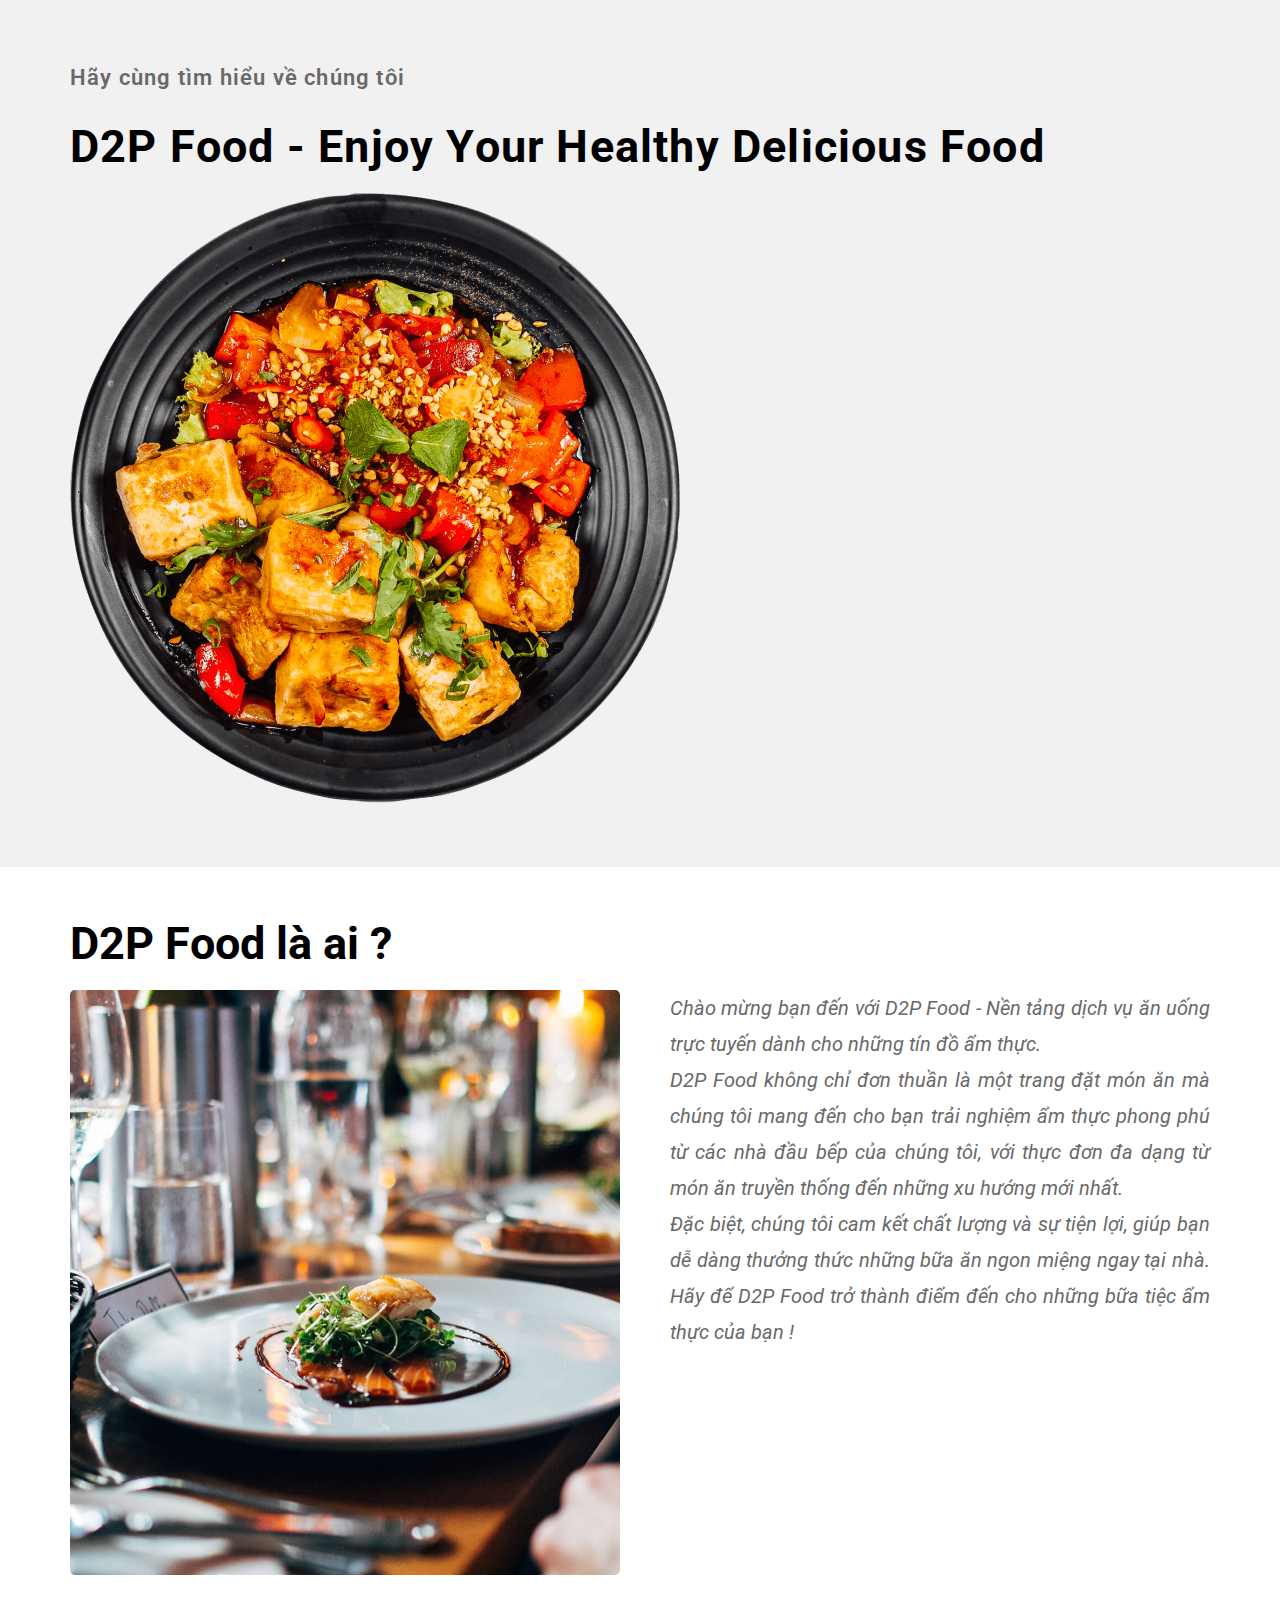
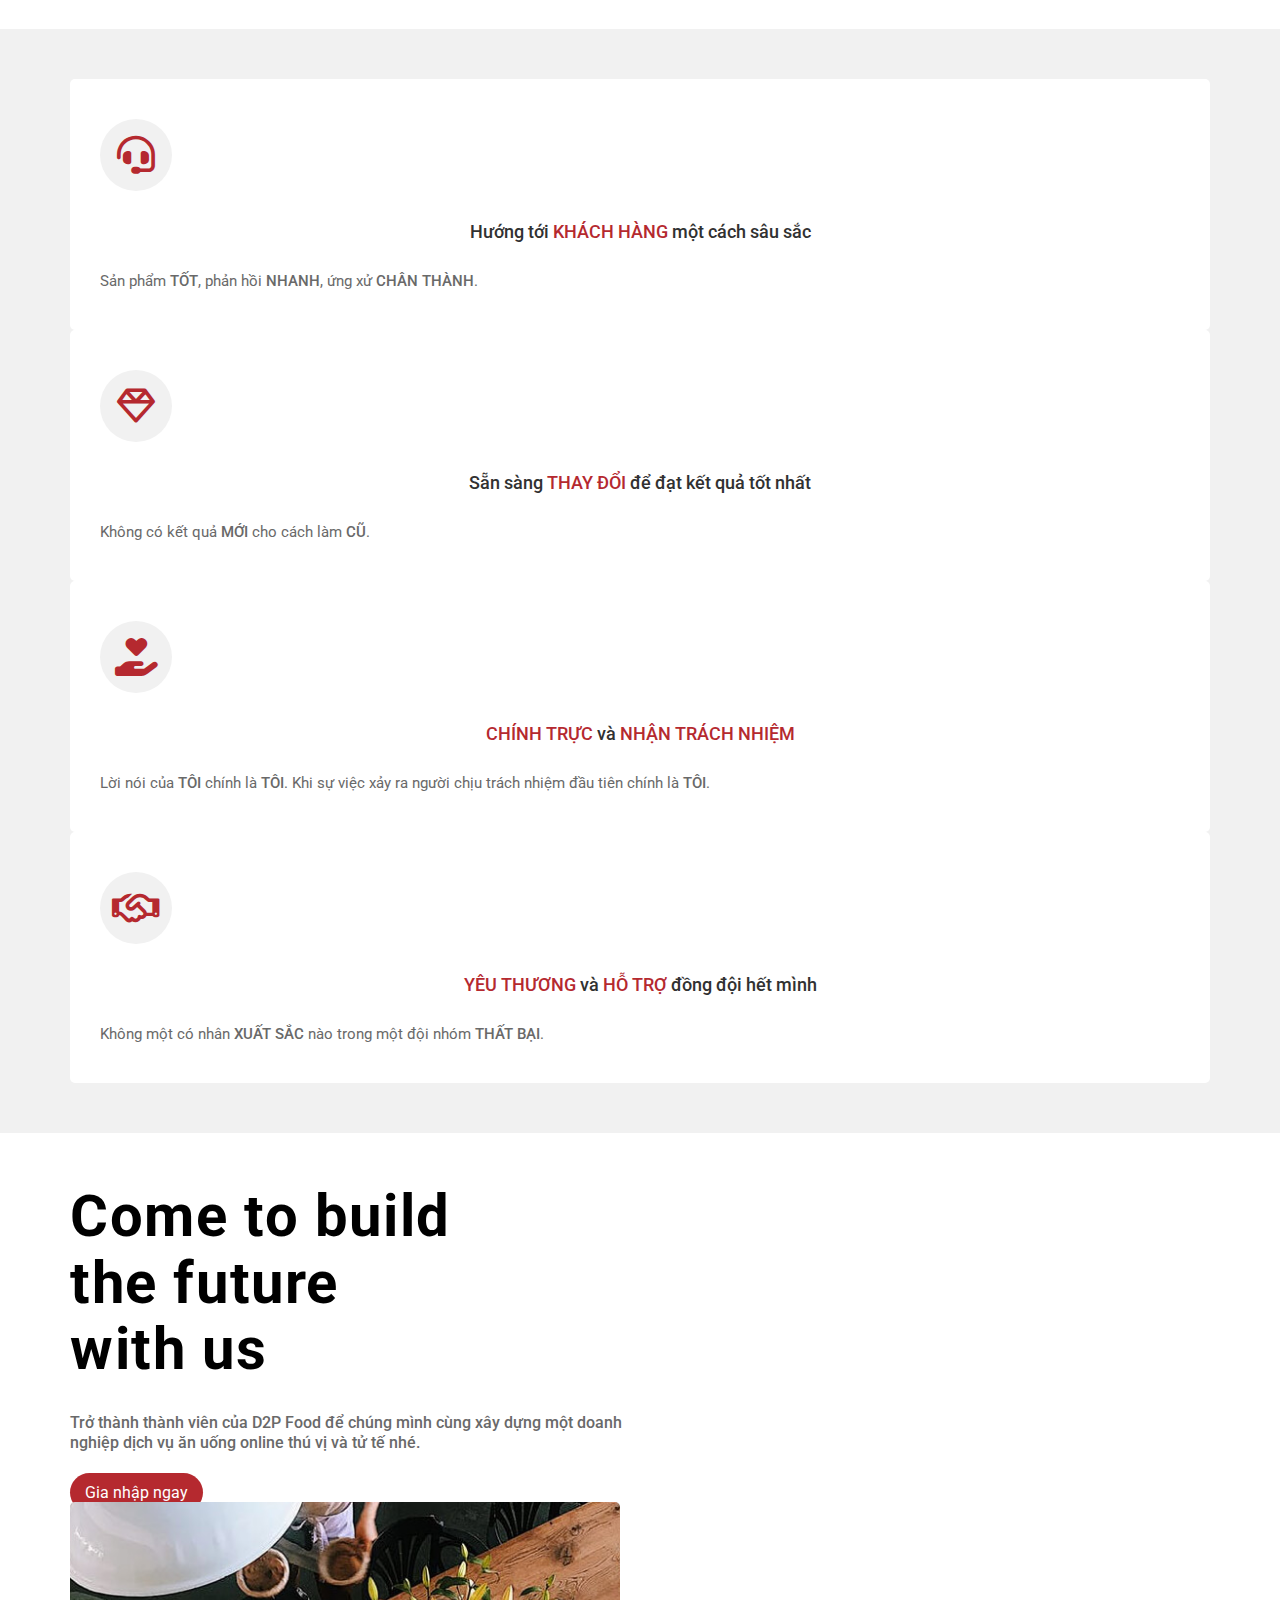
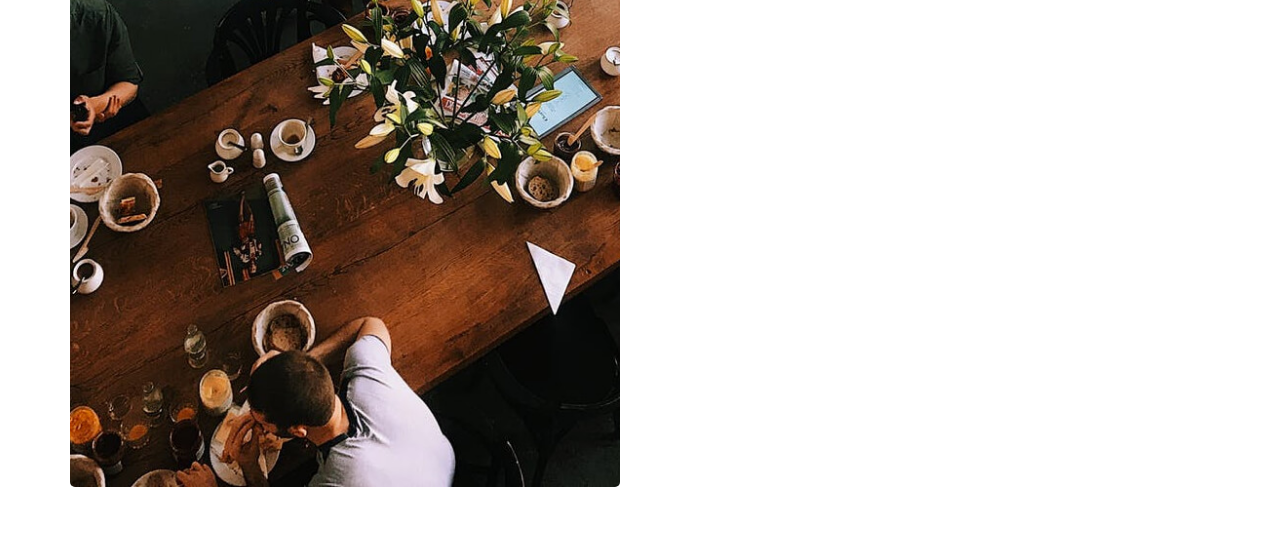
<file: about-us.html>
<!doctype html>
<html lang="en">

<head>
  <!-- Required meta tags -->
  <meta charset="utf-8">
  <meta name="viewport" content="width=device-width, initial-scale=1, shrink-to-fit=no">

  <!-- Bootstrap CSS -->
  <link rel="stylesheet" href="https://cdn.jsdelivr.net/npm/bootstrap@4.6.2/dist/css/bootstrap.min.css"
    integrity="sha384-xOolHFLEh07PJGoPkLv1IbcEPTNtaed2xpHsD9ESMhqIYd0nLMwNLD69Npy4HI+N" crossorigin="anonymous">
  <!-- icon thanh tab -->
  <link href="./assets/images/icon-d2p.png" rel="icon" type="image/x-icon" />
  <!-- CSS -->
  <link rel="stylesheet" href="./assets/css/base.css" />
  <link rel="stylesheet" href="./assets/css/about-us.css" />
  <!-- icon -->
  <link rel="stylesheet" href="./assets/font/fontawesome-6.7.1/css/all.min.css">

  <title>Tất cả về D2P Food</title>
</head>

<body class="about-us">

  <!--Section 1 -->
  <section id="hero" class="section-1">
    <div class="container">
      <div class="row gy-4 justify-content-center justify-content-lg-between">
        <div class="col-lg-5 order-2 order-lg-1 d-flex flex-column justify-content-center">
          <p class="sub-heading">Hãy cùng tìm hiểu về chúng tôi</p>
          <h1 data-aos="fade-up">D2P Food - Enjoy Your Healthy Delicious Food</h1>
        </div>
        <div class="col-lg-5 order-1 order-lg-2 hero-img" data-aos="zoom-out">
          <img src="./assets/images/hero-img.png" class="img-fluid animated" alt="">
        </div>
      </div>
    </div>
  </section>
  <!--End Section 1 -->

  <!-- Section 2 -->
  <div class="section-2">
    <div class="container">
      <div class="row">
        <div class="col-12">
          <h1 class="inner-title">D2P Food là ai ?</h1>
        </div>
      </div>
      <div class="inner-content">
        <div class="inner-img">
          <img src="./assets/images/background-1.jpg" alt="">
        </div>
        <p class="inner-desc">
          Chào mừng bạn đến với D2P Food - Nền tảng dịch vụ ăn uống trực tuyến dành cho những tín đồ ẩm thực.
          <br>
          D2P Food không chỉ đơn thuần là một trang đặt món ăn mà chúng tôi mang đến cho bạn trải nghiệm ẩm thực
          phong phú từ các nhà đầu bếp của chúng tôi, với thực đơn đa dạng từ món ăn truyền thống đến những xu hướng mới
          nhất.
          <br>
          Đặc biệt, chúng tôi cam kết chất lượng và sự tiện lợi, giúp bạn dễ dàng thưởng thức những bữa ăn ngon miệng
          ngay tại nhà. Hãy để D2P Food trở thành điểm đến cho những bữa tiệc ẩm thực của bạn !
        </p>
      </div>
    </div>
  </div>
  <!-- End Section 2 -->

  <!-- Section 3 -->
  <div class="section-3">
    <div class="container">
      <div class="inner-card">
        <div class="row">
          <div class="col-3">
            <div class="card">
              <div class="inner-icon">
                <i class="fa-solid fa-headset"></i>
              </div>
              <h5 class="inner-heading">
                Hướng tới <span>KHÁCH HÀNG</span> một cách sâu sắc
              </h5>
              <div class="inner-desc">
                Sản phẩm <span>TỐT</span>, phản hồi <span>NHANH</span>, ứng xử <span>CHÂN THÀNH</span>.
              </div>
            </div>
          </div>
          <div class="col-3">
            <div class="card">
              <div class="inner-icon">
                <i class="fa-regular fa-gem"></i>
              </div>
              <h5 class="inner-heading">
                Sẵn sàng <span>THAY ĐỔI</span> để đạt kết quả tốt nhất
              </h5>
              <div class="inner-desc">
                Không có kết quả <span>MỚI</span> cho cách làm <span>CŨ</span>.
              </div>
            </div>
          </div>
          <div class="col-3">
            <div class="card">
              <div class="inner-icon">
                <i class="fa-solid fa-hand-holding-heart"></i>
              </div>
              <h5 class="inner-heading">
                <span>CHÍNH TRỰC</span> và <span>NHẬN TRÁCH NHIỆM</span>
              </h5>
              <div class="inner-desc">
                Lời nói của <span>TÔI</span> chính là <span>TÔI</span>.
                Khi sự việc xảy ra người chịu trách nhiệm đầu tiên chính là <span>TÔI</span>.
              </div>
            </div>
          </div>
          <div class="col-3">
            <div class="card">
              <div class="inner-icon">
                <i class="fa-regular fa-handshake"></i>
              </div>
              <h5 class="inner-heading">
                <span>YÊU THƯƠNG</span> và <span>HỖ TRỢ</span> đồng đội hết mình
              </h5>
              <div class="inner-desc">
                Không một có nhân <span>xuất sắc</span> nào trong một đội nhóm <span>thất bại</span>.
              </div>
            </div>
          </div>
        </div>
      </div>
    </div>
  </div>
  <!-- End section 3 -->

  <!-- Section 4 -->
  <div class="section-4">
    <div class="container">
      <div class="row">
        <div class="inner-content">
          <h3 class="inner-title">
            Come to build 
            <br>
            the future 
            <br>
            with us
          </h3>
          <p class="inner-desc">
            Trở thành thành viên của D2P Food để chúng mình cùng xây dựng một doanh nghiệp dịch vụ ăn uống online thú vị và tử tế nhé.
          </p>
          <div class="inner-button">
            <a href="#">Gia nhập ngay</a>
          </div>
        </div>
        <div class="inner-img">
          <img src="./assets/images/about-us-5.png" alt="">
        </div>
      </div>
    </div>
  </div>
  <!-- End section 4 -->



  <script src="https://cdn.jsdelivr.net/npm/jquery@3.5.1/dist/jquery.slim.min.js"
    integrity="sha384-DfXdz2htPH0lsSSs5nCTpuj/zy4C+OGpamoFVy38MVBnE+IbbVYUew+OrCXaRkfj"
    crossorigin="anonymous"></script>
  <script src="https://cdn.jsdelivr.net/npm/bootstrap@4.6.2/dist/js/bootstrap.bundle.min.js"
    integrity="sha384-Fy6S3B9q64WdZWQUiU+q4/2Lc9npb8tCaSX9FK7E8HnRr0Jz8D6OP9dO5Vg3Q9ct"
    crossorigin="anonymous"></script>
  <script src="./assets/js/main.js"></script>
</body>

</html>
</file>
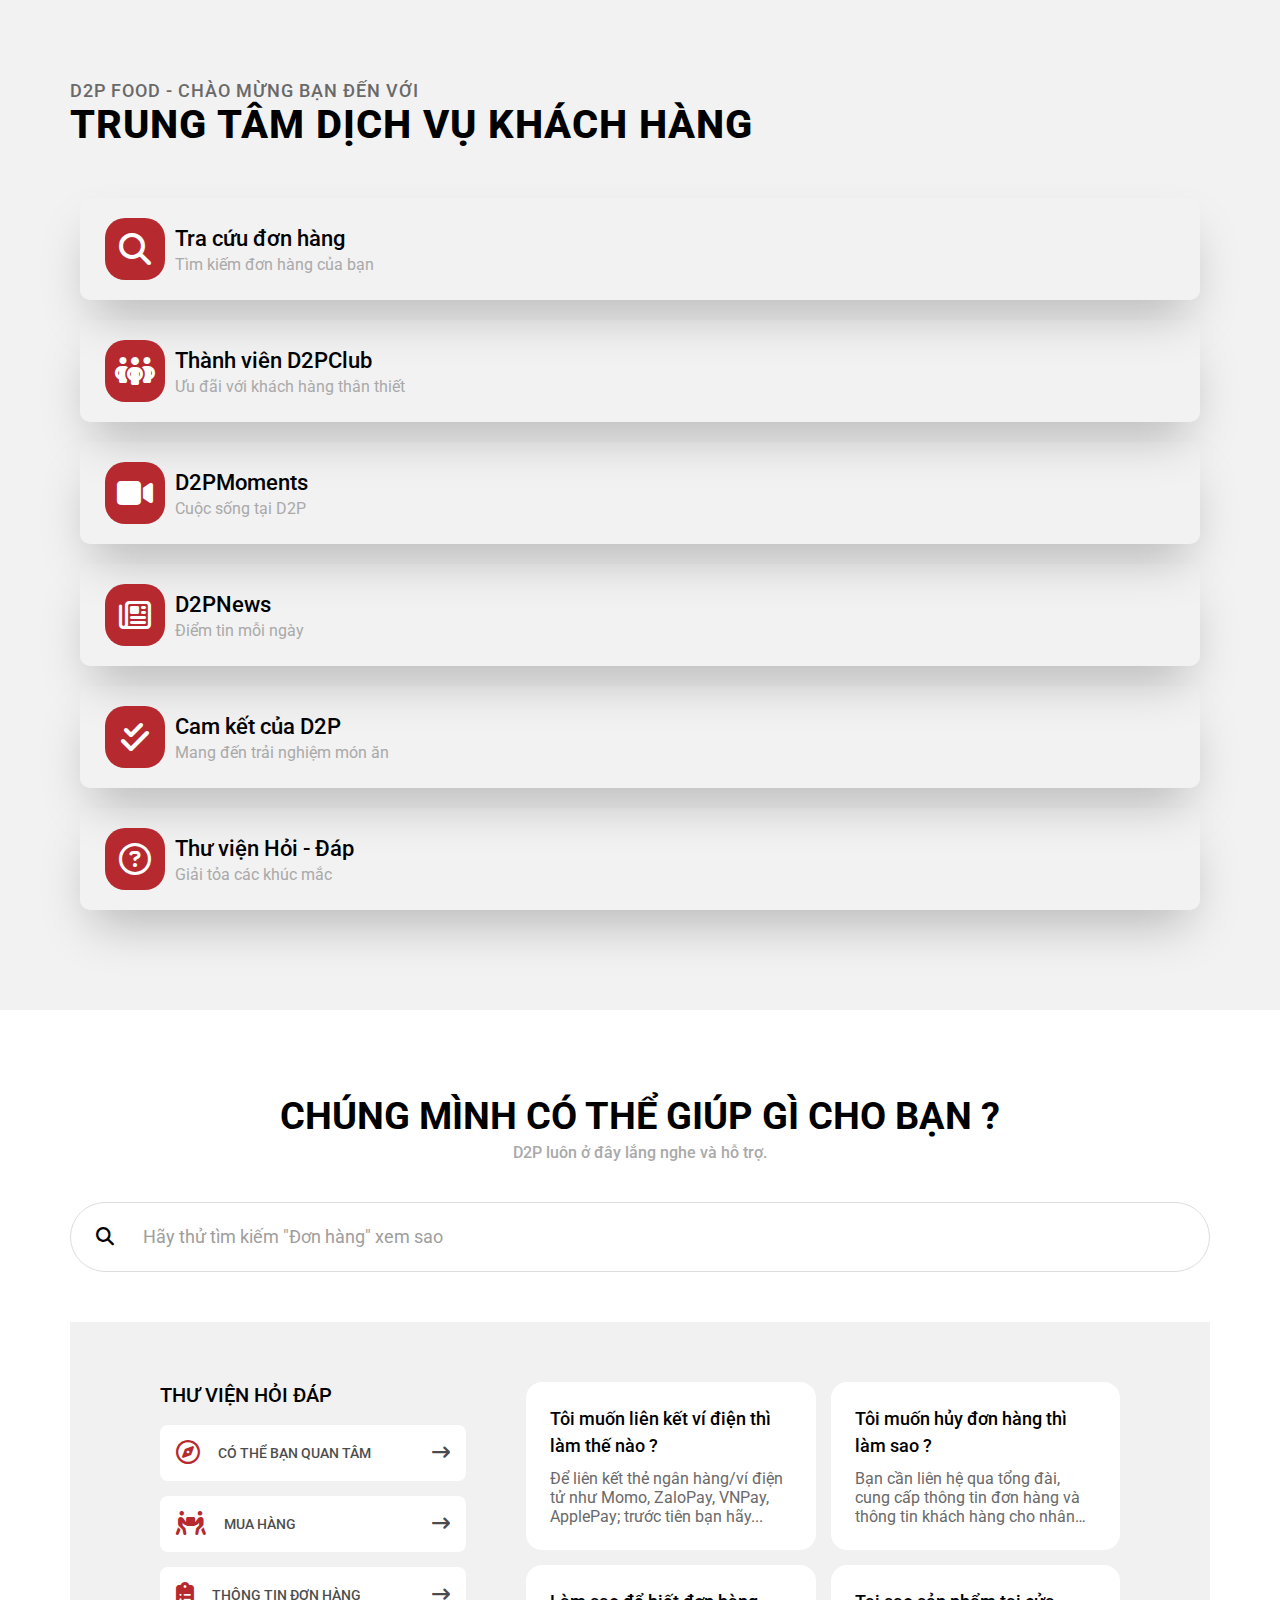
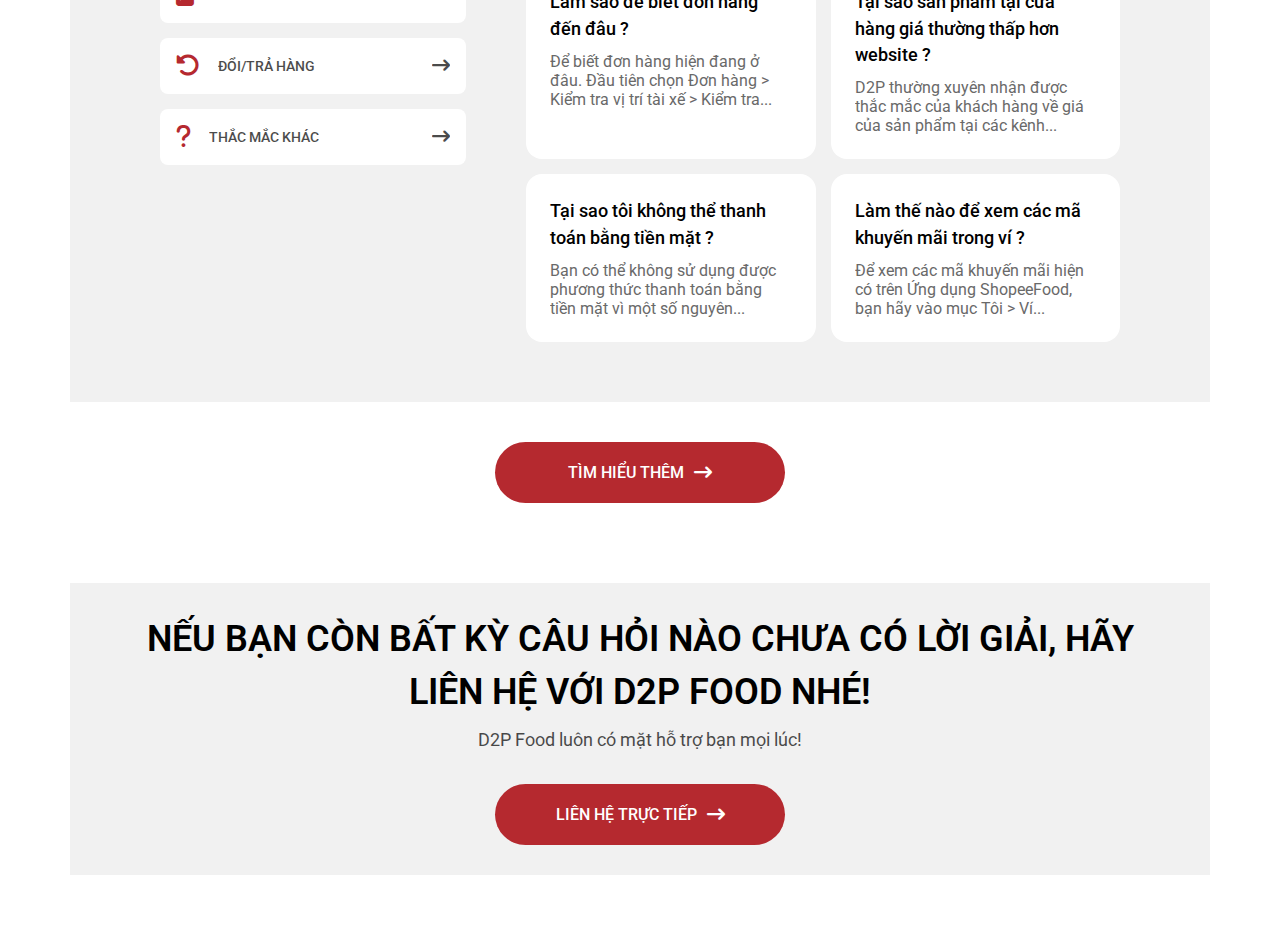
<file: cskh.html>
<!doctype html>
<html lang="en">
  <head>
    <!-- Required meta tags -->
    <meta charset="utf-8">
    <meta name="viewport" content="width=device-width, initial-scale=1, shrink-to-fit=no">

    <!-- Bootstrap CSS -->
    <link rel="stylesheet" href="https://cdn.jsdelivr.net/npm/bootstrap@4.6.2/dist/css/bootstrap.min.css" integrity="sha384-xOolHFLEh07PJGoPkLv1IbcEPTNtaed2xpHsD9ESMhqIYd0nLMwNLD69Npy4HI+N" crossorigin="anonymous">
     <!-- icon thanh tab -->
     <link href="./assets/images/icon-d2p.png" rel="icon" type="image/x-icon" />
     <!-- CSS -->
     <link rel="stylesheet" href="./assets/css/base.css" />
     <link rel="stylesheet" href="./assets/css/cskh.css" />
     <!-- icon -->
     <link rel="stylesheet" href="./assets/font/fontawesome-6.7.1/css/all.min.css">
    <title>Trung tâm dịch vụ chăm sóc khách hàng</title>
  </head>
  <body>

    <div class="customer-service">
        <!-- SECTION 1 -->
        <div class="section-1">
            <div class="container">
                <div class="row">
                    <div class="col-12">
                        <div class="inner-title">
                            <div class="sub-heading">
                                D2P Food - Chào mừng bạn đến với
                            </div>
                            <div class="heading">
                                Trung tâm dịch vụ khách hàng
                            </div>
                        </div>
                    </div>
                </div>
                <div class="inner-content">
                    <!-- ROW 1 -->
                    <div class="row">
                        <div class="col-4">
                            <a href="#" class="card">
                                <div class="icon"><i class="fa-solid fa-magnifying-glass"></i></div>
                                <div class="service">
                                    <h4 class="service-name">Tra cứu đơn hàng</h4>
                                    <div class="service-desc">Tìm kiếm đơn hàng của bạn</div>
                                </div>
                            </a>
                        </div>
                        <div class="col-4">
                            <a href="#" class="card center">
                                <div class="icon"><i class="fa-solid fa-people-group"></i></div>
                                <div class="service">
                                    <h4 class="service-name">Thành viên D2PClub</h4>
                                    <div class="service-desc">Ưu đãi với khách hàng thân thiết</div>
                                </div>
                            </a>
                        </div>
                        <div class="col-4">
                            <a href="#" class="card">
                                <div class="icon"><i class="fa-solid fa-video"></i></div>
                                <div class="service">
                                    <h4 class="service-name">D2PMoments</h4>
                                    <div class="service-desc">Cuộc sống tại D2P</div>
                                </div>
                            </a>
                        </div>
                    </div>
                    <!-- END ROW 1 -->

                    <!-- ROW 2 -->
                    <div class="row">
                        <div class="col-4">
                            <a href="#" class="card">
                                <div class="icon"><i class="fa-regular fa-newspaper"></i></div>
                                <div class="service">
                                    <h4 class="service-name">D2PNews</h4>
                                    <div class="service-desc">Điểm tin mỗi ngày</div>
                                </div>
                            </a>
                        </div>
                        <div class="col-4">
                            <a href="#" class="card center">
                                <div class="icon"><i class="fa-solid fa-check-double"></i></div>
                                <div class="service">
                                    <h4 class="service-name">Cam kết của D2P</h4>
                                    <div class="service-desc">Mang đến trải nghiệm món ăn</div>
                                </div>
                            </a>
                        </div>
                        <div class="col-4">
                            <a href="" class="card">
                                <div class="icon"><i class="fa-regular fa-circle-question"></i></div>
                                <div class="service">
                                    <h4 class="service-name">Thư viện Hỏi - Đáp</h4>
                                    <div class="service-desc">Giải tỏa các khúc mắc</div>
                                </div>
                            </a>
                        </div>
                    </div>
                    <!-- END ROW 2 -->
                </div>
            </div>
        </div>
        <!-- END SECTION 1 -->

        <!-- SECTION 2 -->
        <div class="section-2">
            <div class="container">
                <div class="row">
                    <div class="col-12">
                        <div class="inner-title">
                            <h1 class="heading">
                                Chúng mình có thể giúp gì cho bạn ?
                            </h1>
                            <p class="sub-heading">
                                D2P luôn ở đây lắng nghe và hỗ trợ.
                            </p>
                        </div>
                        <div class="row">
                            <div class="col-12">
                                <div class="inner-search">
                                    <span class="icon-search"><i class="fa-solid fa-magnifying-glass"></i></span>
                                    <input type="text" placeholder="Hãy thử tìm kiếm &quot;Đơn hàng&quot; xem sao" class="input">
                                </div>
                            </div>
                        </div>
                        <div class="inner-content">
                            <div class="service-nav">
                                <div class="service-nav-title">
                                    <p>Thư viện hỏi đáp</p>
                                </div>
                                <div class="service-nav-list">
                                    <ul>
                                        <li>
                                            <a href="#">
                                                <span class="service-icon"><i class="fa-regular fa-compass"></i></span>
                                                <p>Có thể bạn quan tâm</p>
                                                <span class="icon-arrow"><i class="fa-solid fa-arrow-right-long"></i></span>
                                            </a>
                                        </li>
                                        <li>
                                            <a href="#">
                                                <span class="service-icon"><i class="fa-solid fa-people-carry-box"></i></span>
                                                <p>Mua hàng</p>
                                                <span class="icon-arrow"><i class="fa-solid fa-arrow-right-long"></i></span>
                                            </a>
                                        </li>
                                        <li>
                                            <a href="#">
                                                <span class="service-icon"><i class="fa-solid fa-clipboard-list"></i></span>
                                                <p>Thông tin đơn hàng</p>
                                                <span class="icon-arrow"><i class="fa-solid fa-arrow-right-long"></i></span>
                                            </a>
                                        </li>
                                        <li>
                                            <a href="#">
                                                <span class="service-icon"><i class="fa-solid fa-rotate-left"></i></span>
                                                <p>Đổi/Trả hàng</p>
                                                <span class="icon-arrow"><i class="fa-solid fa-arrow-right-long"></i></span>
                                            </a>
                                        </li>
                                        <li>
                                            <a href="#">
                                                <span class="service-icon"><i class="fa-solid fa-question"></i></span>
                                                <p>Thắc mắc khác</p>
                                                <span class="icon-arrow"><i class="fa-solid fa-arrow-right-long"></i></span>
                                            </a>
                                        </li>
                                    </ul>
                                </div>
                            </div>
                            <div class="service-content-list">
                                <a href="#" class="service-content-item">
                                    <h3>Tôi muốn liên kết ví điện thì làm thế nào ?</h3>
                                    <p>
                                        Để liên kết thẻ ngân hàng/ví điện tử như Momo, ZaloPay, VNPay, ApplePay; trước tiên bạn hãy...
                                    </p>
                                </a>
                                <a href="#" class="service-content-item">
                                    <h3>Tôi muốn hủy đơn hàng thì làm sao ?</h3>
                                    <p>
                                        Bạn cần liên hệ qua tổng đài, cung cấp thông tin đơn hàng và thông tin khách hàng cho nhân viên tổng...
                                    </p>
                                </a>
                                <a href="#" class="service-content-item">
                                    <h3>Làm sao để biết đơn hàng đến đâu ?</h3>
                                    <p>
                                        Để biết đơn hàng hiện đang ở đâu. Đầu tiên chọn Đơn hàng > Kiểm tra vị trí tài xế > Kiểm tra...
                                    </p>
                                </a>
                                <a href="#" class="service-content-item">
                                    <h3>Tại sao sản phẩm tại cửa hàng giá thường thấp hơn website ?</h3>
                                    <p>
                                        D2P thường xuyên nhận được thắc mắc của khách hàng về giá của sản phẩm tại các kênh...
                                    </p>
                                </a>
                                <a href="#" class="service-content-item">
                                    <h3>Tại sao tôi không thể thanh toán bằng tiền mặt ?</h3>
                                    <p>
                                        Bạn có thể không sử dụng được phương thức thanh toán bằng tiền mặt vì một số nguyên...
                                    </p>
                                </a>
                                <a href="#" class="service-content-item">
                                    <h3>Làm thế nào để xem các mã khuyến mãi trong ví ?</h3>
                                    <p>
                                        Để xem các mã khuyến mãi hiện có trên Ứng dụng ShopeeFood, bạn hãy vào mục Tôi > Ví...
                                    </p>
                                </a>
                            </div>
                        </div>
                        <div class="inner-button">
                            <a href="#">
                                Tìm hiểu thêm
                                <span class="arrow-icon"><i class="fa-solid fa-arrow-right-long"></i></span>
                            </a>
                        </div>
                    </div>
                </div>
            </div>
        </div>
        <!-- END SECTION 2 -->

        <!-- SECTION 3 -->
        <div class="section-3">
            <div class="container">
                <div class="row">
                    <div class="col-12">
                        <div class="contact-desc">
                            <div class="inner-title">
                                Nếu bạn còn bất kỳ câu hỏi nào chưa có lời giải, Hãy liên hệ với D2P Food nhé!
                            </div>
                            <div class="inner-subheading">
                                D2P Food luôn có mặt hỗ trợ bạn mọi lúc!
                            </div>
                            <a href="#" class="inner-button">
                                Liên hệ trực tiếp
                                <span class="arrow-icon"><i class="fa-solid fa-arrow-right-long"></i></span>
                            </a>
                        </div>
                    </div>
                </div>
            </div>
        </div>
        <!-- END SECTION 3 -->
    </div>

    <script src="https://cdn.jsdelivr.net/npm/jquery@3.5.1/dist/jquery.slim.min.js" integrity="sha384-DfXdz2htPH0lsSSs5nCTpuj/zy4C+OGpamoFVy38MVBnE+IbbVYUew+OrCXaRkfj" crossorigin="anonymous"></script>
    <script src="https://cdn.jsdelivr.net/npm/bootstrap@4.6.2/dist/js/bootstrap.bundle.min.js" integrity="sha384-Fy6S3B9q64WdZWQUiU+q4/2Lc9npb8tCaSX9FK7E8HnRr0Jz8D6OP9dO5Vg3Q9ct" crossorigin="anonymous"></script>
  </body>
</html>
</file>
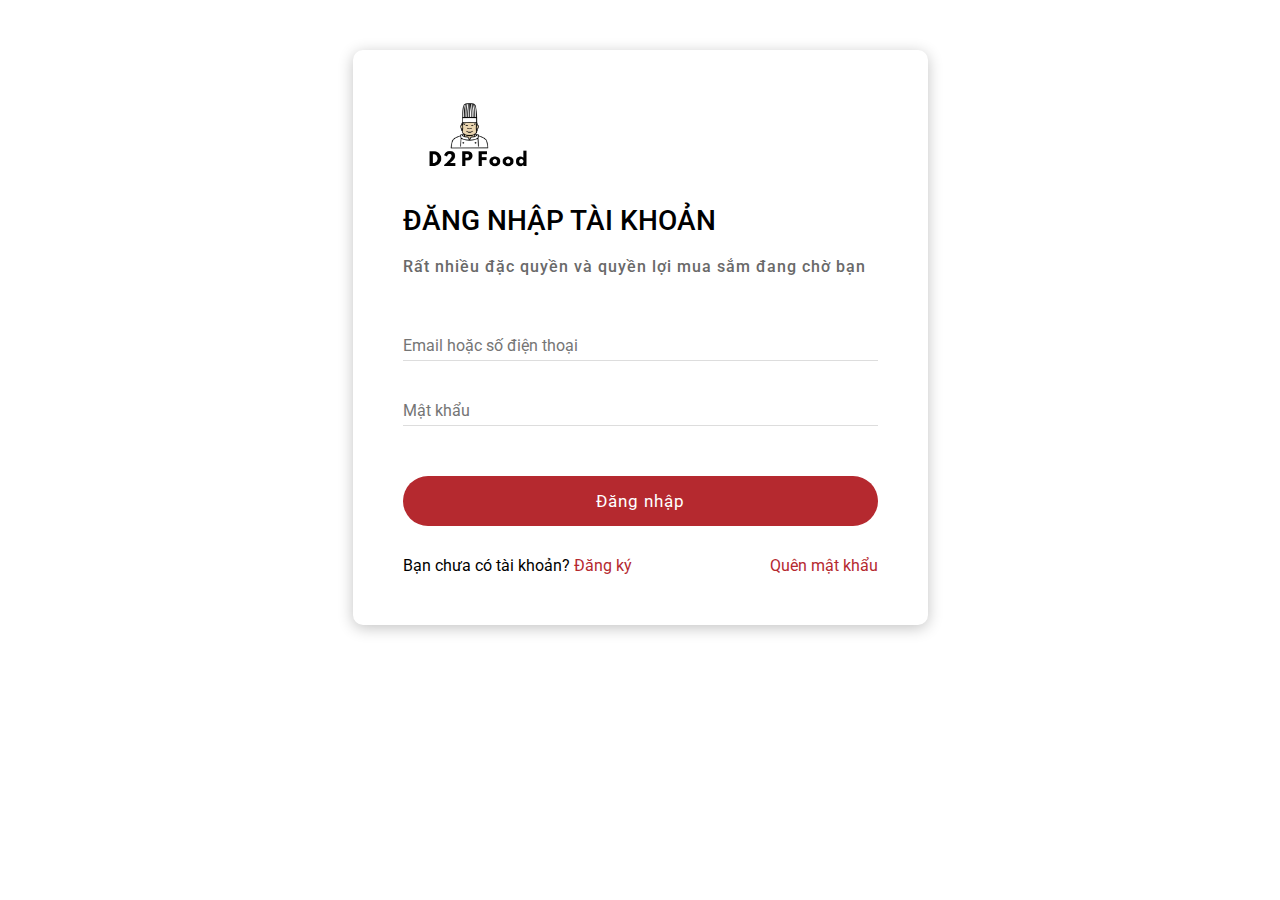
<file: sign-in.html>
<!DOCTYPE html>
<html lang="en">

<head>
    <meta charset="UTF-8">
    <meta name="viewport" content="width=device-width, initial-scale=1.0">
    <title>Chào mừng bạn trở lại</title>

    <link href="./assets/images/icon-d2p.png" rel="icon" type="image/x-icon" />
    <link rel="stylesheet" href="./assets/css/base.css" />
    <link rel="stylesheet" href="./assets/css/sign-in.css" />
    <link rel="stylesheet" href="https://cdnjs.cloudflare.com/ajax/libs/font-awesome/6.7.0/css/all.min.css"
        integrity="sha512-9xKTRVabjVeZmc+GUW8GgSmcREDunMM+Dt/GrzchfN8tkwHizc5RP4Ok/MXFFy5rIjJjzhndFScTceq5e6GvVQ=="
        crossorigin="anonymous" referrerpolicy="no-referrer" />
</head>

<body class="sign-in">

    <div class="container">
        <div class="form">
            <div class="inner-logo">
                <img src="./assets/images/D2P.png" alt="">
            </div>
            <h2 class="sign-in-title">
                Đăng nhập tài khoản
            </h2>
            <div class="inner-desc">
                Rất nhiều đặc quyền và quyền lợi mua sắm đang chờ bạn
            </div>
            <div class="input">
                <input type="text" placeholder="Email hoặc số điện thoại" class="user">
            </div>
            <div class="input">
                <input type="password" placeholder="Mật khẩu" class="password">
                <!-- <span class="icon"><i class="fa-solid fa-lock"></i></span> -->
            </div>
            <button class="button">
                Đăng nhập
            </button>
            <div class="auth-action">
                <div class="sign-up">
                    Bạn chưa có tài khoản? <span>Đăng ký</span>
                </div>
                <div class="forget-password">
                    <a href="#">Quên mật khẩu</a>
                </div>
            </div>
        </div>
        <!-- <div class="inner-img">
            <img src="./assets/images/hu-tieu-quan-10-3a-nghigetsanotherplate.png" alt="hủ tíu nam vang">
        </div> -->
    </div>
    <script src="./assets/js/main.js"></script>

</body>

</html>
</file>
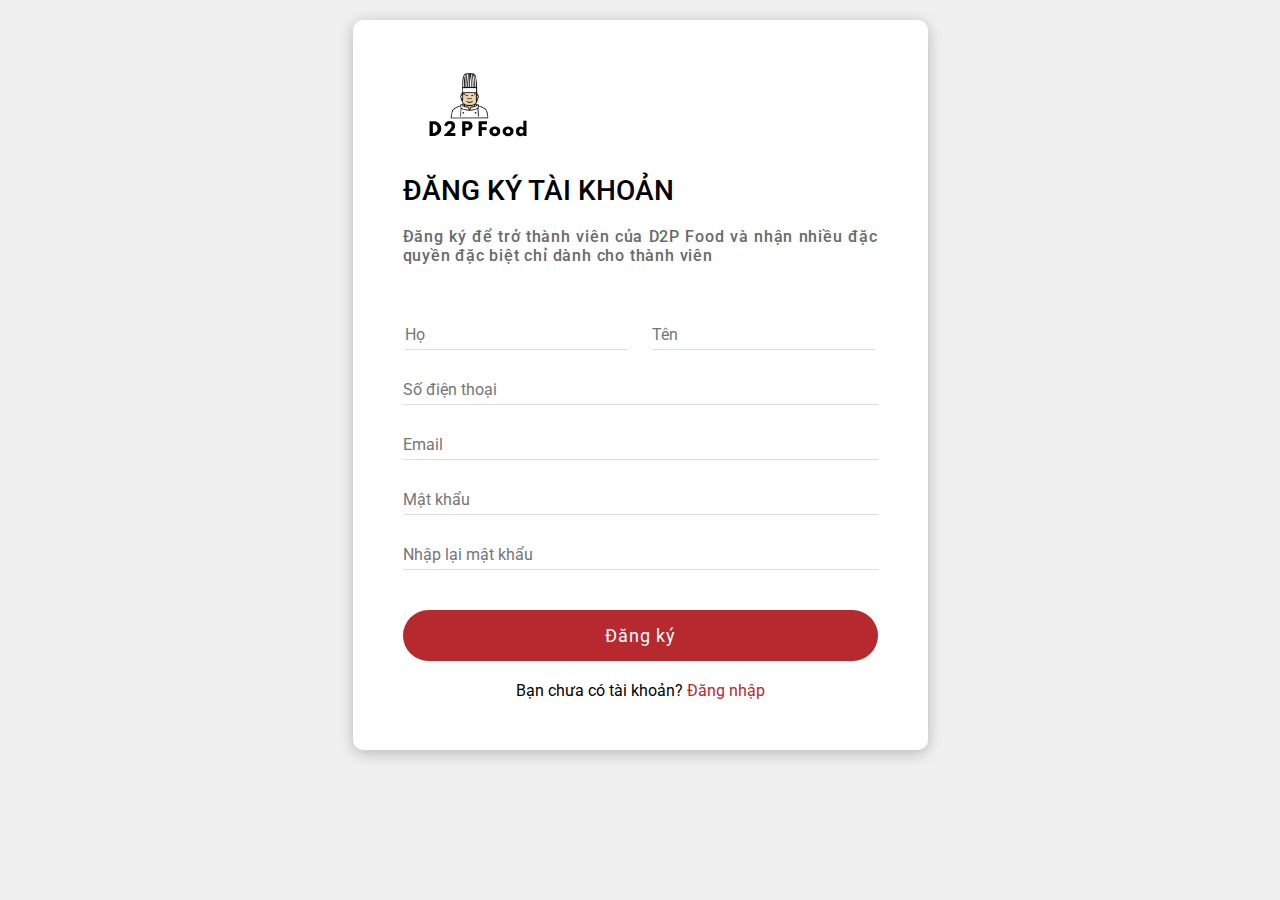
<file: sign-up.html>
<!DOCTYPE html>
<html lang="en">

<head>
    <meta charset="UTF-8">
    <meta name="viewport" content="width=device-width, initial-scale=1.0">
    <title>Chào mừng bạn đến với D2P Food</title>

    <link href="./assets/images/icon-d2p.png" rel="icon" type="image/x-icon" />
    <link rel="stylesheet" href="./assets/css/base.css" />
    <link rel="stylesheet" href="./assets/css/sign-up.css" />
    <link rel="stylesheet" href="https://cdnjs.cloudflare.com/ajax/libs/font-awesome/6.7.0/css/all.min.css"
        integrity="sha512-9xKTRVabjVeZmc+GUW8GgSmcREDunMM+Dt/GrzchfN8tkwHizc5RP4Ok/MXFFy5rIjJjzhndFScTceq5e6GvVQ=="
        crossorigin="anonymous" referrerpolicy="no-referrer" />
</head>

<body>
    <div class="container">
        <div class="form">
            <div class="inner-logo">
                <img src="./assets/images/D2P.png" alt="">
            </div>
            <h2 class="title">
                Đăng ký tài khoản
            </h2>
            <div class="desc">
                Đăng ký để trở thành viên của D2P Food và nhận nhiều đặc quyền đặc biệt chỉ dành cho thành viên 
            </div>
            <div class="name">
                <input type="text" placeholder="Họ" class="input">
                <input type="text" placeholder="Tên" class="input">
            </div>
            <!-- <div class="input">
                <input type="text" placeholder="Tên đăng nhập" class="user">
            </div> -->
            <div class="input">
                <input type="text" placeholder="Số điện thoại" class="number">
                <!-- <span class="icon"><i class="fa-solid fa-envelope"></i></span> -->
            </div>
            <div class="input">
                <input type="email" placeholder="Email" class="email">
                <!-- <span class="icon"><i class="fa-solid fa-envelope"></i></span> -->
            </div>
            <div class="input">
                <input type="password" placeholder="Mật khẩu" class="password">
                <!-- <span class="icon"><i class="fa-solid fa-lock"></i></span> -->
            </div>
            <div class="input">
                <input type="password" placeholder="Nhập lại mật khẩu" class="password">
                <!-- <span class="icon"><i class="fa-solid fa-lock"></i></span> -->
            </div>
            <button class="button">
                Đăng ký
            </button>
            <div class="sign-in">
                Bạn chưa có tài khoản? <span>Đăng nhập</span>
            </div>
        </div>
    </div>
    <script src="./assets/js/main.js"></script>
</body>

</html>
</file>
<file: assets/css/base.css>
@import url('https://fonts.googleapis.com/css2?family=Roboto:ital,wght@0,100;0,300;0,400;0,500;0,700;0,900;1,100;1,300;1,400;1,500;1,700;1,900&display=swap');

* {
    margin: 0;
    padding: 0;
    box-sizing: border-box;
    font-family: Roboto, sans-serif;
}

.container {
    width: 1140px;
    margin: 0 auto;
    padding: 0;
}

ul,
li {
    list-style: none;
    padding: 0;
    margin: 0;
    text-decoration: none;
}

a {
    text-decoration: none;
}

p {
    margin: 0;
    padding: 0;
}

h1, h2, h3, h4, h5, h6 {
    margin: 0;
    padding: 0;
}

/* .col-4, .col-12 {
    padding: 0;
    margin: 0;
} */
</file>
<file: assets/css/about-us.css>
/* Section 1 */
.section-1 {
    width: 100%;
    min-height: 60vh;
    position: relative;
    padding: 60px 0;
    display: flex;
    align-items: center;
    background: #f1f1f1;
}

.section-1 h1 {
    margin-bottom: 20px;
    font-size: 45px;
    font-weight: 700;
    letter-spacing: 1.2px;
}

.section-1 p {
    color: #696969;
    margin: 5px 0 30px 0;
    font-size: 22px;
    font-weight: 600;
    letter-spacing: 1.2px;
}

/* End section 1 */

/* Section 2 */
.section-2 {
    padding: 50px;
}

.section-2 .inner-title {
    font-size: 45px;
    font-weight: 700;
    margin-bottom: 20px;
}

.section-2 .inner-content {
    display: flex;
    justify-content: space-between;
    /* align-items: center; */
}

.section-2 .inner-content .inner-img {
    width: 100%;
}

.section-2 .inner-content .inner-img img {
    width: 550px;
    height: 65vh;
    object-fit: cover;
    border-radius: 5px;
}

.section-2 .inner-content .inner-desc {
    width: 90%;
    text-align: justify;
    font-size: 20px;
    line-height: 1.8;
    font-weight: 400;
    color: #696969;
    font-style: italic;
}

/* End section 2 */

/* Section 3 */
.section-3 {
    padding: 50px 0;
    background: #f1f1f1;
}

.section-3 .inner-card .card {
    background: #fff;
    text-align: center;
    padding: 40px 30px;
    width: 100%;
    height: 100%;
    border: none;
    border-radius: 5px;
}

.section-3 .inner-card .card .inner-icon {
    margin: 0 auto;
}

.section-3 .inner-card .card .inner-icon i {
    background: #f1f1f1;
    color: #b5292f;
    font-size: 38px;
    margin-bottom: 30px;
    border-radius: 50%;
    display: flex;
    align-items: center;
    justify-content: center;
    width: 72px;
    height: 72px;
    transition: all .3s ease;
}

.section-3 .inner-card .card .inner-heading {
    font-size: 18px;
    font-weight: 500;
    margin: 0 0 30px 0;
    color: #313131;
}

.section-3 .inner-card .card .inner-heading span {
    color: #b5292f;
    /* opacity: 0.8; */
}

.section-3 .inner-card .card .inner-desc {
    font-size: 15px;
    font-weight: 400;
    color: #696969;
    text-align: left;
}

.section-3 .inner-card .card .inner-desc span {
    text-transform: uppercase;
    font-weight: 500;
}
/* End section 3 */

/* Section 4 */
.section-4 {
    padding: 50px;
}

.section-4 .inner-content {
    width: 50%;
}

.section-4 .inner-content .inner-title {
    font-size: 58px;
    font-weight: 700;
    line-height: 1.15em;
    letter-spacing: 1.6px;
}

.section-4 .inner-content .inner-desc {
    margin: 30px 0;
    font-size: 16px;
    font-weight: 500;
    line-height: 1.25em;
    color: #696969;
}

.section-4 .inner-button a {
    text-decoration: none;
    color: #fff;
    background: #b5292f;
    transition: all .3s ease;
    padding: 10px 15px;
    border-radius: 25px;
    font-size: 16px;
}

.section-4 .inner-button a:hover {
    color: #000;
    background: #ddd;
}

.section-4 .inner-img img {
    width: 550px;
    height: 65vh;
    object-fit: cover;
    border-radius: 5px;
}
/* End section 4 */
</file>
<file: assets/css/cskh.css>
/* SECTION 1 */
.section-1 {
    width: 100%;
    background: #f2f2f2;
    padding: 80px 0;
}

.section-1 .inner-title {
    margin-bottom: 50px;
    letter-spacing: 1px;
    text-transform: uppercase;
}

.section-1 .inner-title .sub-heading {
    font-size: 18px;
    font-weight: 500;
    color: #696969;
}

.section-1 .inner-title .heading {
    font-size: 40px;
    font-weight: 800;
}

.section-1 .inner-content .col-4 {
    padding: 0 10px;
}

.section-1 .inner-content .card {
    display: flex;
    flex-direction: row;
    justify-content: flex-start;
    align-items: center;
    padding: 20px 25px;
    margin-bottom: calc(10px * 2);
    border-radius: 10px;
    cursor: pointer;
    box-shadow: rgba(0, 0, 0, 0.25) 0px 25px 50px -12px;
    border: none;
    transition: all .40s ease;
    text-decoration: none;
}

.section-1 .inner-content .card .icon {
    margin-right: 10px;
    background: #b5292f;
    border-radius: 20px;
    color: #fff;
    display: flex;
    justify-content: center;
    align-items: center;
    width: 60px;
}

.section-1 .inner-content .card .icon i {
    font-size: 32px;
    padding: 15px;
}

.section-1 .inner-content .card .service .service-name {
    font-size: 22px;
    font-weight: 500;
    line-height: 1.4;
    color: #000;
}

.section-1 .inner-content .card .service .service-desc {
    font-size: 16px;
    font-weight: 400;
    color: #a9a9a9;
}

.section-1 .inner-content .card:hover {
    background: #ddd;
    /* color: #fff; */
}

.section-1 .inner-content .card:hover .icon {
    background: #fff;
    color: #b5292f;
}

/* END SECTION 1 */

/* SECTION 2 */
.section-2 {
    background: #fff;
    padding: 80px 0;
}

.section-2 .inner-title {
    color: #000;
    text-align: center;
    margin-bottom: 40px;
}

.section-2 .inner-title .heading {
    font-size: 38px;
    font-weight: 700;
    text-transform: uppercase;
    line-height: 1.4;
}

.section-2 .inner-title .sub-heading {
    font-size: 16px;
    color: #a9a9a9;
    font-weight: 500;
}

.section-2 .inner-search {
    width: 100%;
    border: solid 1px #ddd;
    border-radius: 55px;
    margin-bottom: 50px;
}

.section-2 .inner-search span i {
    margin: 25px;
    font-size: 18px;
}

.section-2 .inner-search .input {
    width: 90%;
    border: none;
    outline: none;
    font-size: 18px;
    opacity: 0.7;
}

.section-2 .inner-content {
    display: flex;
    justify-content: space-between;
    background: #f1f1f1;
    padding: 60px;
    width: 100%;
    margin-bottom: 40px;
}

.section-2 .inner-content .service-nav {
    width: 30%;
    margin: 0 30px;
}

.section-2 .inner-content .service-nav .service-nav-title p {
    font-size: 20px;
    line-height: 26.46px;
    text-transform: uppercase;
    margin-bottom: 1rem;
    font-weight: 500;
}

.section-2 .inner-content .service-nav .service-nav-list a {
    display: flex;
    align-items: center;
    white-space: nowrap;
    background-color: #fff;
    padding: .875rem 1rem;
    border-radius: .5rem;
    margin-bottom: 15px;
    color: #000;
    text-transform: uppercase;
    text-decoration: none;
    transition: all .20s ease;
}

.section-2 .inner-content .service-nav .service-nav-list a:hover {
    background: #ddd;
}



.section-2 .inner-content .service-nav .service-nav-list a .service-icon  {
    font-size: 24px;
    margin-right: 10px;
    color: #b5292f;
}

.section-2 .inner-content .service-nav .service-nav-list a p {
    display: inline-block;
    padding-left: .5rem;
    flex: 1;
    font-size: 14px;
    color: #000;
    opacity: 0.7;
    font-weight: 500;
}

.section-2 .inner-content .service-nav .service-nav-list a .icon-arrow {
    font-size: 18px;
    opacity: 0.7;
    transition: all .20s ease;
}

.section-2 .inner-content .service-nav .service-nav-list a:hover .icon-arrow {
   transform: translateX(5px);
}

.section-2 .inner-content .service-content-list {
    flex: 1;
    display: grid;
    grid-template-columns: repeat(2, minmax(0, 1fr));
    gap: 15px;
    padding: 0 30px;
    width: 70%;
}

.section-2 .inner-content .service-content-list a {
    background-color: #fff;
    padding: 1.5rem;
    border-radius: 1rem;
    text-decoration: none;
    transition: all .20s ease;
}

.section-2 .inner-content .service-content-list a h3 {
    font-size: 18px;
    line-height: 26.46px;
    font-weight: 500;
    margin: 0 0 10px;
    color: #000;
}

.section-2 .inner-content .service-content-list a p {
    overflow: hidden;
    text-overflow: ellipsis;
    display: -webkit-box;
    -webkit-line-clamp: 3;
    -webkit-box-orient: vertical;
    color: #696969;
}

.section-2 .inner-content .service-content-list a:hover h3 {
    opacity: 0.5;
}

.section-2 .inner-button {
    text-align: center;
}

.section-2 .inner-button a {
    padding: 20px 65px;
    border-radius: 100vmax;
    height: auto;
    box-sizing: border-box;
    text-transform: uppercase;
    transition: all .3s ease;
    background: #b5292f;
    border: none;
    text-decoration: none;
    color: #fff;
    font-weight: 500;
    font-size: 16px;
    display: flex;
    justify-content: center;
    align-items: center;
    width: 290px;
    margin: 0 auto;
}

.section-2 .inner-button a .arrow-icon {
    margin-left: 10px;
    font-size: 18px;
    transition: all .3s ease;
}

.section-2 .inner-button a:hover {
    background: #ddd;
    color: #000;
}

.section-2 .inner-button a:hover .arrow-icon {
    transform: translateX(5px);
}
/* END SECTION 2 */

/* SECTION 3 */
.section-3 {
    padding-bottom: 60px;
}

.section-3 .contact-desc {
    text-align: center;
    background: #f1f1f1;
    padding: 30px 60px;
}

.section-3 .contact-desc .inner-title {
    font-size: 36px;
    line-height: 52.92px;
    font-weight: 600;
    text-transform: uppercase;
    margin: 0 0 8px;
}

.section-3 .contact-desc .inner-subheading {
    margin: 0;
    font-size: 18px;
    line-height: 26.46px;
    color: #000;
    opacity: 0.7;
    margin-bottom: 30px;
}   

.section-3 .contact-desc .inner-button {
    padding: 20px 55px;
    border-radius: 100vmax;
    text-transform: uppercase;
    transition: all .3s ease;
    background: #b5292f;
    border: none;
    text-decoration: none;
    color: #fff;
    font-weight: 500;
    font-size: 16px;
    display: flex;
    justify-content: center;
    align-items: center;
    width: 290px;
    margin: 0 auto;
}

.section-3 .contact-desc .inner-button span {
    margin-left: 10px;
    transition: all .3s ease;
    font-size: 18px;
}

.section-3 .contact-desc .inner-button:hover {
    background-color: #fff;
    color: #b5292f;
}

.section-3 .contact-desc .inner-button:hover span{
    transform: translateX(5px);
}
/* END SECTION 3 */
</file>
<file: assets/css/sign-in.css>
.container {
    display: flex;
    justify-content: center;
    align-items: center;
    margin-top: 50px;
}

.container .form {
    padding: 50px;
    background: #fff;
    box-shadow: rgba(0, 0, 0, 0.24) 0px 3px 15px; 
    text-align: center;
    position: relative;
    border-radius: 10px;
    width: 575px;
    height: auto;
}

.container .form .inner-logo {
    width: 130px;
    height: auto;
    text-align: center;
    margin-bottom: 20px;
}

.container .form .inner-logo img {
    width: 150px;
    height: 80px;
    object-fit: cover;
}

.container .form .sign-in-title {
    margin-bottom: 20px;
    font-size: 28px;
    font-weight: 500;
    color: #000;
    text-align: left;
    text-transform: uppercase;
}

.container .form .inner-desc {
    text-align: left;
    margin-bottom: 10px;
    font-size: 16px;
    letter-spacing: 1px;
    font-weight: 500;
    color: #696969;
}

.form .input {
    margin: 40px 0;
}

.form .input .user,
.form .input .password {
    border: none;
    outline: none;
    width: 100%;
    padding-bottom: 5px;
    border-bottom: solid 1px #ddd;
    transition: all .30s ease-in-out;
    font-size: 16px;
}

.form .input .user {
    margin-top: 20px;
}

.form .input .user:focus, 
.form .input .password:focus {
    border-bottom: solid 1px #000;
}

.form .input .user:focus::placeholder, 
.form .input .password:focus::placeholder {
    color: #000;
}

/* 
.container .inner-img {
    overflow: hidden;
    border-bottom-right-radius: 45px;
    border-top-right-radius: 45px;
    width: 475px;
    height: 570px;
    box-shadow: rgba(0, 0, 0, 0.24) 0px 3px 15px;
    object-fit: cover;
}

.container .inner-img img {
    width: 475px;
    height: 570px;
}

.container .inner-img img {
    transition: all .30s ease-in-out;
}

.container .inner-img img:hover {
    transform: scale(1.1);
    overflow: hidden;
} */

.form .button {
    margin-top: 10px;
    outline: none;
    border: none;
    font-size: 17px;
    background: #B5292F;
    color: #fff;
    padding: 15px 20px;
    border-radius: 45px;
    letter-spacing: 1px;
    cursor: pointer;
    transition: all .30s ease;
    width: 100%;
    margin-bottom: 30px;
}

.form .button:hover {
    background: #ddd;
    color: #000;
}

.form .auth-action {
    display: flex;
    justify-content: space-between;
    align-items: center;
}

.form .auth-action .sign-up {
   font-size: 16px;
}

.form .auth-action .sign-up span {
    cursor: pointer;
    color: #B5292F;
    transition: .3s ease;
}

.form .auth-action .sign-up span:hover {
    text-decoration: underline;
}

.form .forget-password a {
    color: #B5292F;
    font-size: 16px;
    transition: .3s ease;
}

.form .forget-password a:hover {
    text-decoration: underline;
}
</file>
<file: assets/css/sign-up.css>
body {
    background: #f0f0f0;
}

.container {
    margin-top: 20px;
    display: flex;
    justify-content: center;
    align-items: center;
}
/* 
.container .inner-img {
    width: 475px;
    height: 575px;
    overflow: hidden;
    border-bottom-left-radius: 45px;
    border-top-left-radius: 45px;
    box-shadow: rgba(0, 0, 0, 0.24) 0px 3px 15px;
    object-fit: cover;
}

.container .inner-img img {
    transition: all .30s ease-in-out;
}

.container .inner-img img:hover {
    transform: scale(1.1);
    overflow: hidden;
} */

.form {
    padding: 50px;
    background: #fff;
    box-shadow: rgba(0, 0, 0, 0.24) 0px 3px 15px; 
    text-align: center;
    position: relative;
    border-radius: 10px;
    width: 575px;
    height: auto;
}

.container .form .inner-logo {
    width: 130px;
    height: auto;
    text-align: center;
    margin-bottom: 20px;
}

.container .form .inner-logo img {
    width: 150px;
    height: 80px;
    object-fit: cover;
}

.form .title {
    margin-bottom: 20px;
    font-size: 28px;
    font-weight: 500;
    color: #000;
    text-align: left;
    text-transform: uppercase;
}

.form .desc {
    text-align: justify;
    margin-bottom: 10px;
    font-size: 16px;
    letter-spacing: .8px;
    font-weight: 500;
    color: #696969;
}

.form .name .input {
    outline: none;
    border: none;
    border-bottom: solid 1px #ddd;
    padding-right: 20px;
    padding-top: 20px;
    padding-bottom: 5px;
    transition: all .30s ease-in;
    margin-right: 20px;
    margin-bottom: 0;
    width: 47%;
}

.form .name .input:nth-child(2) {
    margin-right: 0;
}

.form .name .input:focus {
    color: #000;
    border-bottom: solid 1px #000;
}

.form .input  {
    margin: 30px 0;
    font-size: 16px;
}


.form .input:focus {
    border-bottom: solid 1px #000;
}

.form .input:focus::placeholder {
    color: #000;
}

.form .input .user,
.form .input .email,
.form .input .password, 
.form .input .number {
    font-size: 16px;
    border: none;
    outline: none;
    width: 100%;
    padding-bottom: 5px;
    border-bottom: solid 1px #ddd;
    transition: all .30s ease-in-out;
}

.form .input .user:focus, 
.form .input .email:focus,
.form .input .password:focus, 
.form .input .number:focus {
    border-bottom: solid 1px #000;
}

.form .input .user:focus::placeholder, 
.form .input .email:focus::placeholder,
.form .input .password:focus::placeholder, 
.form .input .number:focus::placeholder {
    color: #000;
}

.form .button {
    margin-top: 10px;
    outline: none;
    border: none;
    font-size: 18px;
    background: #B5292F;
    color: #fff;
    padding: 15px 25px;
    border-radius: 45px;
    letter-spacing: 1px;
    cursor: pointer;
    transition: all .3s ease;
    width: 100%;
}

.form .button:hover {
    background: #ddd;
    color: #000;
}

.form .sign-in {
    margin-top: 20px;
    font-size: 16px;
 }
 
 .form .sign-in span {
     cursor: pointer;
     color: #B5292F;
     transition: .3s ease;
 }
 
 .form .sign-in span:hover {
     text-decoration: underline;
 }
</file>
